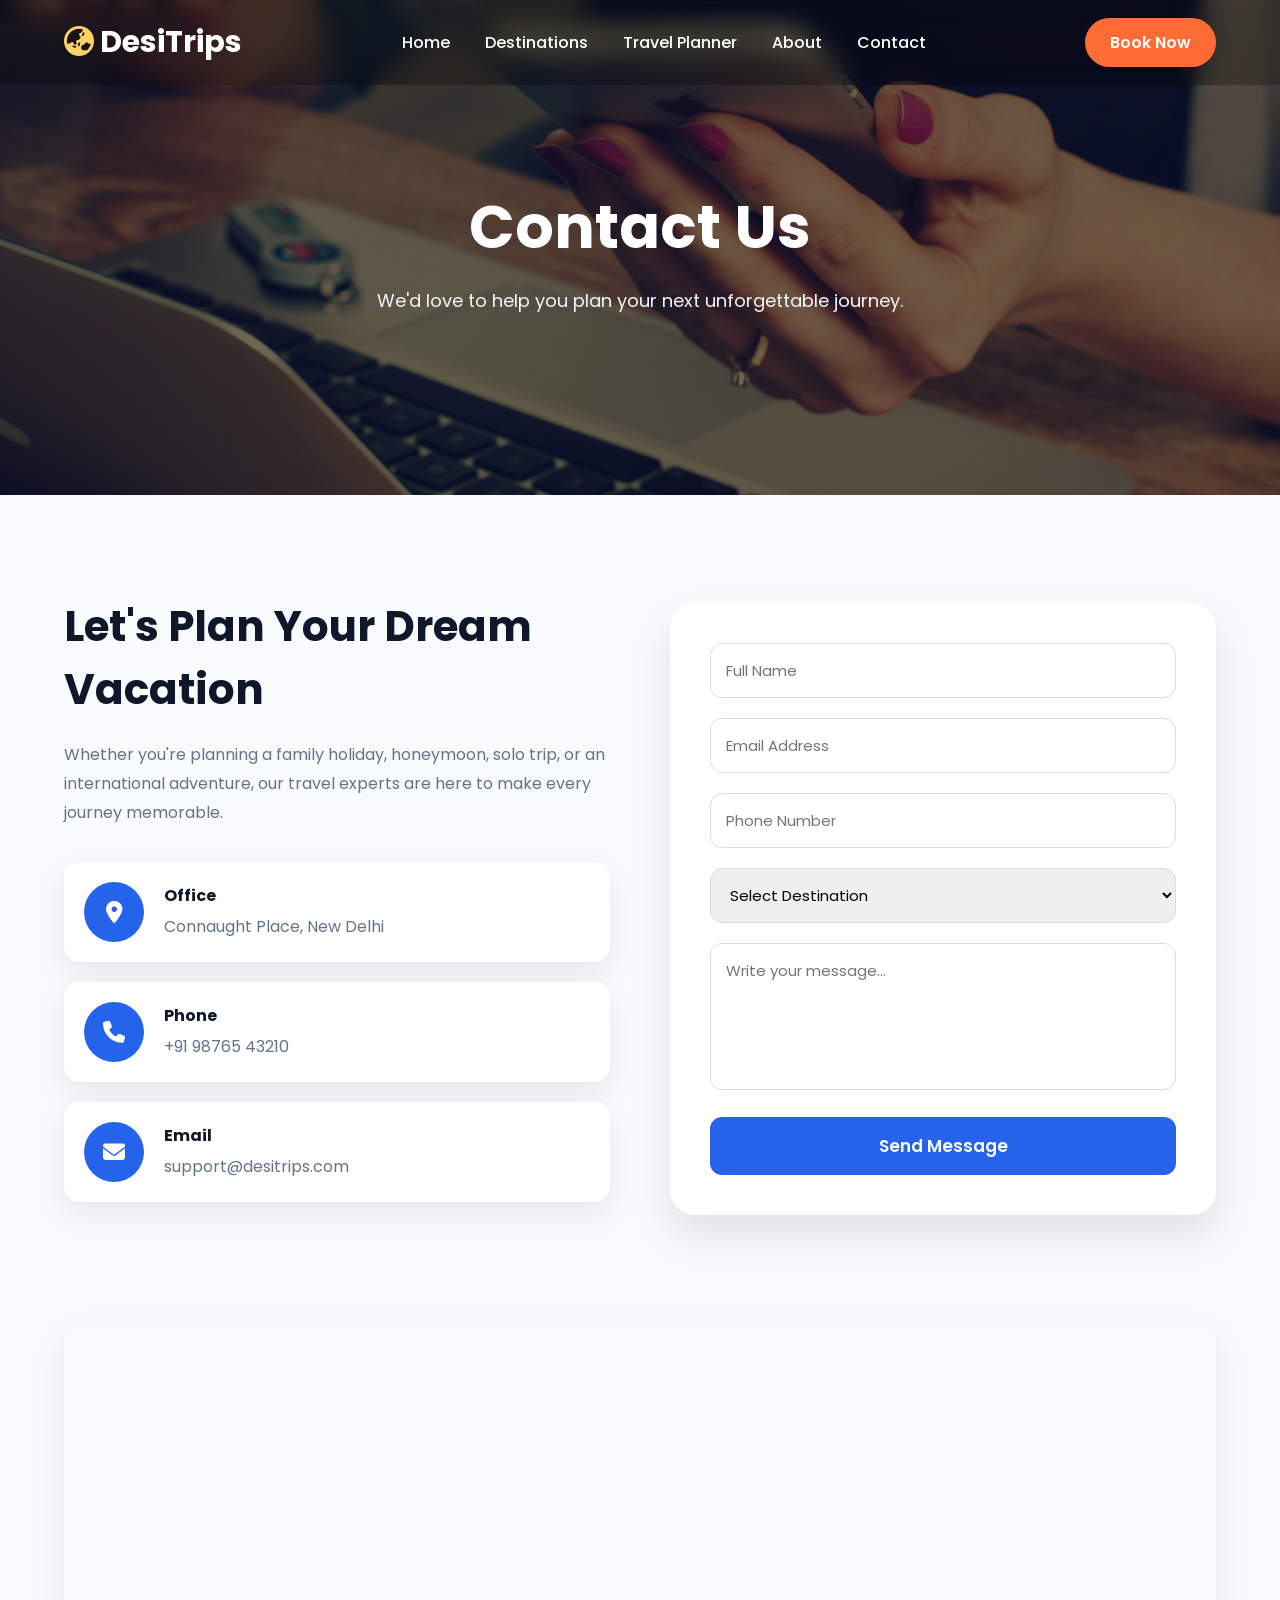
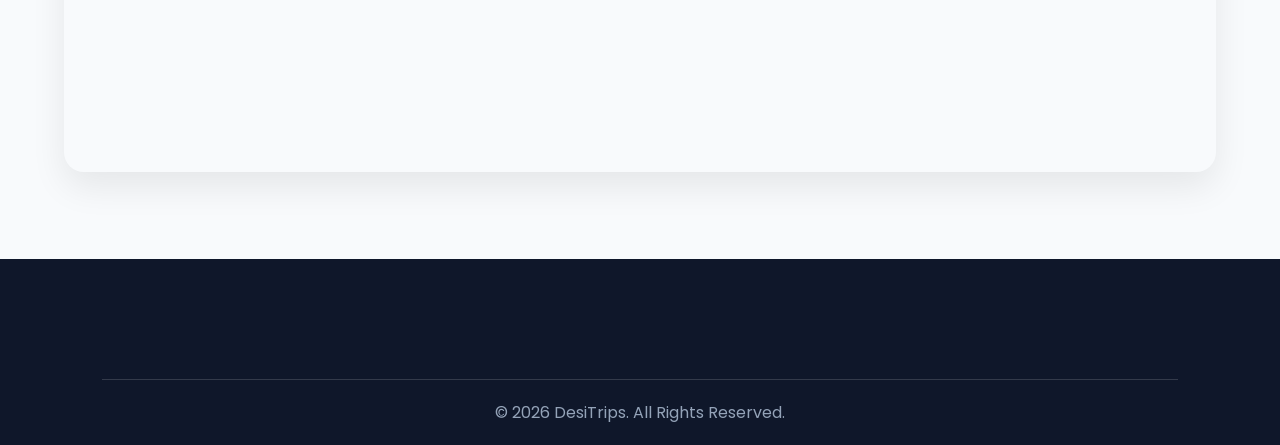
<file: contact.html>
<!DOCTYPE html>
<html lang="en">

<head>
    <meta charset="UTF-8">
    <meta name="viewport" content="width=device-width, initial-scale=1.0">

    <title>Contact Us | DesiTrips</title>

    <!-- Google Font -->
    <link href="https://fonts.googleapis.com/css2?family=Poppins:wght@300;400;500;600;700;800&display=swap" rel="stylesheet">

    <!-- Font Awesome -->
    <link rel="stylesheet"
        href="https://cdnjs.cloudflare.com/ajax/libs/font-awesome/6.7.2/css/all.min.css">

    <link rel="stylesheet" href="style.css">
    <link rel="stylesheet" href="contact.css">
</head>

<body>

<!-- ================= NAVBAR ================= -->

<header>

    <nav class="navbar">

        <div class="logo">
            <i class="fa-solid fa-earth-asia"></i>
            <span>DesiTrips</span>
        </div>

        <ul>

            <li><a href="index.html">Home</a></li>

            <li><a href="index.html#destinations">Destinations</a></li>

            <li><a href="planner.html">Travel Planner</a></li>

            <li><a href="index.html#about">About</a></li>

            <li><a href="contact.html">Contact</a></li>

        </ul>

        <a href="#" class="book-btn">
            Book Now
        </a>

    </nav>

</header>

<!-- ================= CONTACT HERO ================= -->

<section class="contact-hero">

    <div class="overlay"></div>

    <div class="hero-text">

        <h1>Contact Us</h1>

        <p>
            We'd love to help you plan your next unforgettable journey.
        </p>

    </div>

</section>

<!-- ================= CONTACT SECTION ================= -->

<section class="contact-section">

    <div class="contact-left">

        <h2>Let's Plan Your Dream Vacation</h2>

        <p>
            Whether you're planning a family holiday, honeymoon, solo trip,
            or an international adventure, our travel experts are here to
            make every journey memorable.
        </p>

        <div class="info-box">

            <i class="fa-solid fa-location-dot"></i>

            <div>

                <h4>Office</h4>

                <p>Connaught Place, New Delhi</p>

            </div>

        </div>

        <div class="info-box">

            <i class="fa-solid fa-phone"></i>

            <div>

                <h4>Phone</h4>

                <p>+91 98765 43210</p>

            </div>

        </div>

        <div class="info-box">

            <i class="fa-solid fa-envelope"></i>

            <div>

                <h4>Email</h4>

                <p>support@desitrips.com</p>

            </div>

        </div>

    </div>

    <div class="contact-right">

        <form id="contactForm">

            <div class="input-group">

                <input type="text" id="name" placeholder="Full Name">

                <small id="nameError"></small>

            </div>

            <div class="input-group">

                <input type="email" id="email" placeholder="Email Address">

                <small id="emailError"></small>

            </div>

            <div class="input-group">

                <input type="text" id="phone" placeholder="Phone Number">

                <small id="phoneError"></small>

            </div>

            <div class="input-group">

                <select id="destination">

                    <option value="">Select Destination</option>

                    <option>Goa</option>

                    <option>Manali</option>

                    <option>Jaipur</option>

                    <option>Kerala</option>

                    <option>Bali</option>

                    <option>Dubai</option>

                </select>

                <small id="destinationError"></small>

            </div>

            <div class="input-group">

                <textarea
                    id="message"
                    rows="5"
                    placeholder="Write your message..."
                ></textarea>

                <small id="messageError"></small>

            </div>

            <button type="submit" class="submit-btn">

                Send Message

            </button>

        </form>

    </div>

</section>

<!-- ================= MAP ================= -->

<section class="map-section">

    <iframe
        src="https://www.google.com/maps?q=Connaught+Place,+New+Delhi&output=embed"
        loading="lazy">
    </iframe>

</section>

<!-- Footer -->

<footer>

    <div class="copyright">

        © 2026 DesiTrips. All Rights Reserved.

    </div>

</footer>

<script src="validation.js"></script>

</body>

</html>
</file>
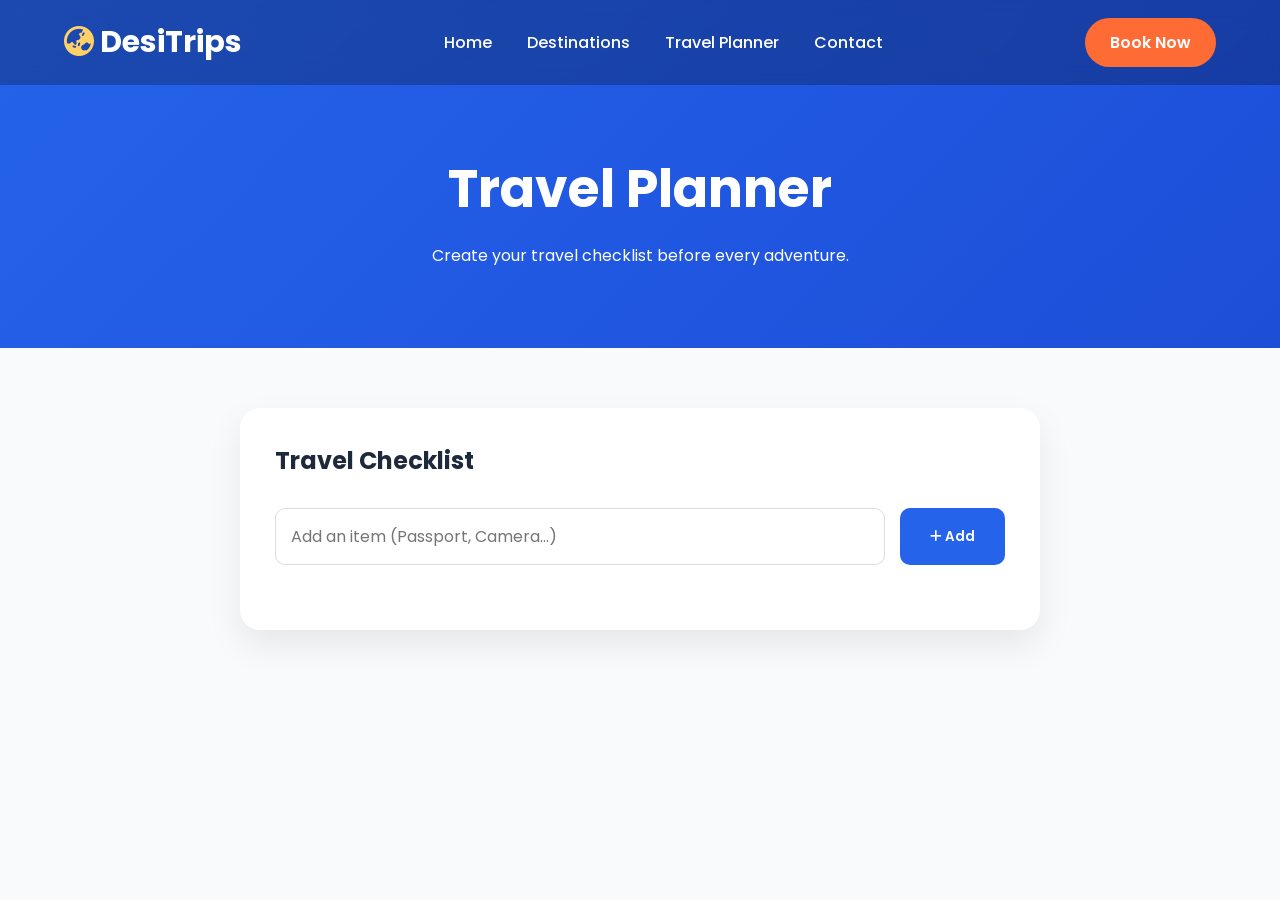
<file: planner.html>
<!DOCTYPE html>
<html lang="en">

<head>

    <meta charset="UTF-8">

    <meta name="viewport" content="width=device-width, initial-scale=1.0">

    <title>Travel Planner | DesiTrips</title>

    <link rel="stylesheet" href="style.css">

    <link rel="stylesheet" href="planner.css">

    <link rel="stylesheet"
    href="https://cdnjs.cloudflare.com/ajax/libs/font-awesome/6.7.2/css/all.min.css">

</head>

<body>

<header>

<nav class="navbar">

<div class="logo">

<i class="fa-solid fa-earth-asia"></i>

<span>DesiTrips</span>

</div>

<ul>

<li><a href="index.html">Home</a></li>

<li><a href="index.html#destinations">Destinations</a></li>

<li><a href="planner.html">Travel Planner</a></li>

<li><a href="contact.html">Contact</a></li>

</ul>

<a href="#" class="book-btn">Book Now</a>

</nav>

</header>

<section class="planner-hero">

<h1>Travel Planner</h1>

<p>Create your travel checklist before every adventure.</p>

</section>

<section class="planner-container">

<div class="planner-card">

<h2>Travel Checklist</h2>

<div class="add-task">

<input
type="text"
id="taskInput"
placeholder="Add an item (Passport, Camera...)">

<button onclick="addTask()">

<i class="fa-solid fa-plus"></i>

Add

</button>

</div>

<ul id="taskList"></ul>

</div>

</section>

<script src="planner.js"></script>

</body>

</html>
</file>
<file: style.css>
/* ==========================
   GOOGLE FONT
========================== */

@import url('https://fonts.googleapis.com/css2?family=Poppins:wght@300;400;500;600;700;800&display=swap');

/* ==========================
   RESET
========================== */

*{
    margin:0;
    padding:0;
    box-sizing:border-box;
    font-family:'Poppins',sans-serif;
    scroll-behavior:smooth;
}

body{
    background:#F8FAFC;
    color:#1E293B;
    overflow-x:hidden;
}

img{
    width:100%;
    display:block;
}

a{
    text-decoration:none;
}

ul{
    list-style:none;
}

/* ==========================
   NAVBAR
========================== */

header{
    width:100%;
    position:fixed;
    top:0;
    left:0;
    z-index:999;
    background:rgba(0,0,0,.25);
    backdrop-filter:blur(12px);
}

.navbar{

    width:90%;
    margin:auto;

    display:flex;

    justify-content:space-between;

    align-items:center;

    padding:18px 0;

}

.logo{

    color:white;

    font-size:30px;

    font-weight:700;

}

.logo i{

    color:#FFD166;

}

.navbar ul{

    display:flex;

    gap:35px;

}

.navbar ul a{

    color:white;

    font-weight:500;

    transition:.3s;

}

.navbar ul a:hover{

    color:#FFD166;

}

.book-btn{

    background:#FF6B35;

    color:white;

    padding:12px 25px;

    border-radius:40px;

    font-weight:600;

    transition:.3s;

}

.book-btn:hover{

    background:#E85D04;

}

/* ==========================
   HERO
========================== */

.hero{

    min-height:100vh;

    background:url("images/hero.jpg") center/cover no-repeat;

    position:relative;

    display:flex;

    align-items:center;

    justify-content:center;

    text-align:center;

    padding:120px 10%;

}

.overlay{

    position:absolute;

    inset:0;

    background:rgba(0,0,0,.55);

}

.hero-content{

    position:relative;

    z-index:2;

    max-width:900px;

    color:white;

}

.tag{

    display:inline-block;

    background:#FF6B35;

    padding:10px 20px;

    border-radius:30px;

    margin-bottom:25px;

    font-size:14px;

}

.hero h1{

    font-size:60px;

    line-height:1.2;

    margin-bottom:20px;

}

.hero p{

    font-size:19px;

    color:#F1F5F9;

    margin-bottom:45px;

}

/* ==========================
   SEARCH BOX
========================== */

.search-box{

    background:white;

    border-radius:20px;

    padding:25px;

    display:grid;

    grid-template-columns:repeat(5,1fr);

    gap:18px;

    box-shadow:0 20px 40px rgba(0,0,0,.2);

}

.field{

    display:flex;

    flex-direction:column;

}

.field label{

    color:#0F172A;

    font-size:14px;

    font-weight:600;

    margin-bottom:8px;

}

.field input,

.field select{

    padding:14px;

    border:1px solid #ddd;

    border-radius:10px;

    outline:none;

}

.search-box button{

    border:none;

    background:#2563EB;

    color:white;

    border-radius:10px;

    cursor:pointer;

    font-size:16px;

    font-weight:600;

    transition:.3s;

}

.search-box button:hover{

    background:#1D4ED8;

}

/* ==========================
   STATS
========================== */

.stats{

    width:90%;

    margin:-60px auto 80px;

    background:white;

    border-radius:20px;

    display:grid;

    grid-template-columns:repeat(4,1fr);

    text-align:center;

    padding:35px;

    box-shadow:0 15px 35px rgba(0,0,0,.08);

    position:relative;

    z-index:5;

}

.stat h2{

    color:#2563EB;

    font-size:38px;

}

.stat p{

    color:#64748B;

    margin-top:10px;

}


/* ==========================
   COMMON SECTION TITLE
========================== */

.section-title{
    text-align:center;
    margin-bottom:60px;
}

.section-title h2{
    font-size:42px;
    color:#0F172A;
    margin-bottom:15px;
}

.section-title p{
    color:#64748B;
    max-width:700px;
    margin:auto;
    line-height:1.8;
}

/* ==========================
   DESTINATIONS
========================== */

.destinations{
    width:90%;
    margin:100px auto;
}

.cards{
    display:grid;
    grid-template-columns:repeat(3,1fr);
    gap:30px;
}

.card{
    background:#fff;
    border-radius:20px;
    overflow:hidden;
    box-shadow:0 15px 35px rgba(0,0,0,.08);
    transition:.4s;
}

.card:hover{
    transform:translateY(-10px);
    box-shadow:0 20px 45px rgba(0,0,0,.15);
}

.card img{
    height:240px;
    object-fit:cover;
    transition:.5s;
}

.card:hover img{
    transform:scale(1.08);
}

.card-content{
    padding:25px;
}

.card-content h3{
    font-size:26px;
    margin-bottom:10px;
    color:#0F172A;
}

.card-content p{
    color:#64748B;
    line-height:1.7;
    margin-bottom:18px;
}

.card-content span{
    color:#2563EB;
    font-weight:700;
}

/* ==========================
   WHY CHOOSE US
========================== */

.why-us{
    background:#EFF6FF;
    padding:100px 5%;
}

.features{
    display:grid;
    grid-template-columns:repeat(4,1fr);
    gap:30px;
}

.feature{
    background:#fff;
    padding:35px 25px;
    text-align:center;
    border-radius:20px;
    transition:.4s;
    box-shadow:0 12px 30px rgba(0,0,0,.08);
}

.feature:hover{
    transform:translateY(-10px);
}

.feature i{
    width:80px;
    height:80px;
    line-height:80px;
    border-radius:50%;
    background:#2563EB;
    color:#fff;
    font-size:32px;
    margin-bottom:20px;
}

.feature h3{
    margin-bottom:15px;
    font-size:24px;
}

.feature p{
    color:#64748B;
    line-height:1.8;
}

/* ==========================
   TOUR PACKAGES
========================== */

.packages{
    width:90%;
    margin:100px auto;
}

.packages .cards{
    display:grid;
    grid-template-columns:repeat(2,1fr);
    gap:35px;
}

.packages .card img{
    height:260px;
}

.packages .card-content h4{
    color:#FF6B35;
    font-size:28px;
    margin:15px 0;
}

.btn{
    display:inline-block;
    background:#2563EB;
    color:#fff;
    padding:12px 28px;
    border-radius:30px;
    transition:.3s;
    font-weight:600;
}

.btn:hover{
    background:#1D4ED8;
}

/* ==========================
   TESTIMONIALS
========================== */

.testimonials{
    padding:100px 5%;
    background:#F8FAFC;
}

.testimonials .cards{
    display:grid;
    grid-template-columns:repeat(3,1fr);
    gap:30px;
}

.testimonials .card{
    text-align:center;
    padding:30px;
}

.testimonials .card img{
    width:90px;
    height:90px;
    border-radius:50%;
    margin:20px auto;
    object-fit:cover;
    border:4px solid #2563EB;
}

.testimonials h4{
    color:#FFD700;
    margin:10px 0;
}

/* ==========================
   GALLERY
========================== */

.gallery{
    width:90%;
    margin:100px auto;
}

.gallery-grid{
    display:grid;
    grid-template-columns:repeat(3,1fr);
    gap:20px;
}

.gallery-grid img{
    height:250px;
    object-fit:cover;
    border-radius:15px;
    transition:.4s;
    cursor:pointer;
}

.gallery-grid img:hover{
    transform:scale(1.05);
}

/* ==========================
   NEWSLETTER
========================== */

.newsletter{
    background:linear-gradient(135deg,#2563EB,#1D4ED8);
    color:#fff;
    padding:80px 10%;
    text-align:center;
}

.newsletter h2{
    font-size:40px;
    margin-bottom:15px;
}

.newsletter p{
    max-width:650px;
    margin:0 auto 30px;
    line-height:1.8;
}

.newsletter form{
    display:flex;
    justify-content:center;
    gap:15px;
    flex-wrap:wrap;
}

.newsletter input{
    width:350px;
    max-width:100%;
    padding:15px;
    border:none;
    border-radius:10px;
    outline:none;
}

.newsletter button{
    padding:15px 30px;
    border:none;
    border-radius:10px;
    background:#FF6B35;
    color:#fff;
    cursor:pointer;
    font-size:16px;
    font-weight:600;
    transition:.3s;
}

.newsletter button:hover{
    background:#E85D04;
}

/* ==========================
   FOOTER
========================== */

footer{
    background:#0F172A;
    color:#fff;
    padding:70px 8% 20px;
}

.footer-container{
    display:grid;
    grid-template-columns:repeat(4,1fr);
    gap:40px;
}

.footer-box h2,
.footer-box h3{
    margin-bottom:20px;
}

.footer-box p,
.footer-box li{
    color:#CBD5E1;
    line-height:1.9;
}

.footer-box ul li{
    margin-bottom:10px;
}

.footer-box a{
    color:#CBD5E1;
    transition:.3s;
}

.footer-box a:hover{
    color:#FFD166;
}

.social-icons{
    margin-top:20px;
}

.social-icons a{
    display:inline-flex;
    align-items:center;
    justify-content:center;
    width:42px;
    height:42px;
    border-radius:50%;
    background:#1E293B;
    margin-right:10px;
    color:#fff;
    transition:.3s;
}

.social-icons a:hover{
    background:#2563EB;
    transform:translateY(-4px);
}

.copyright{
    text-align:center;
    margin-top:50px;
    border-top:1px solid rgba(255,255,255,.15);
    padding-top:20px;
    color:#94A3B8;
}

/* ==========================
   RESPONSIVE
========================== */

@media(max-width:992px){

    .search-box{
        grid-template-columns:repeat(2,1fr);
    }

    .stats{
        grid-template-columns:repeat(2,1fr);
        gap:20px;
    }

    .cards,
    .packages .cards,
    .features,
    .gallery-grid,
    .footer-container,
    .testimonials .cards{
        grid-template-columns:repeat(2,1fr);
    }

}

@media(max-width:768px){

    .navbar{
        flex-direction:column;
        gap:20px;
    }

    .navbar ul{
        flex-wrap:wrap;
        justify-content:center;
        gap:15px;
    }

    .hero h1{
        font-size:38px;
    }

    .hero p{
        font-size:16px;
    }

    .search-box{
        grid-template-columns:1fr;
    }

    .stats{
        grid-template-columns:1fr;
    }

    .cards,
    .packages .cards,
    .features,
    .gallery-grid,
    .footer-container,
    .testimonials .cards{
        grid-template-columns:1fr;
    }

    .section-title h2{
        font-size:32px;
    }

    .newsletter h2{
        font-size:30px;
    }

    .newsletter form{
        flex-direction:column;
        align-items:center;
    }

    .newsletter input,
    .newsletter button{
        width:100%;
        max-width:400px;
    }

}
</file>
<file: contact.css>
/* ==========================
   CONTACT HERO
========================== */

.contact-hero {
  height: 55vh;
  background: url("images/contact-banner.jpg") center/cover no-repeat;
  position: relative;
  display: flex;
  align-items: center;
  justify-content: center;
  text-align: center;
}

.contact-hero .overlay {
  position: absolute;
  inset: 0;
  background: rgba(0, 0, 0, 0.55);
}

.hero-text {
  position: relative;
  color: #fff;
  z-index: 2;
}

.hero-text h1 {
  font-size: 60px;
  margin-bottom: 15px;
}

.hero-text p {
  font-size: 18px;
  color: #f1f5f9;
}

/* ==========================
   CONTACT SECTION
========================== */

.contact-section {
  width: 90%;
  margin: 100px auto;
  display: grid;
  grid-template-columns: 1fr 1fr;
  gap: 60px;
  align-items: center;
}

/* Left Side */

.contact-left h2 {
  font-size: 42px;
  color: #0f172a;
  margin-bottom: 20px;
}

.contact-left p {
  color: #64748b;
  line-height: 1.8;
  margin-bottom: 35px;
}

.info-box {
  display: flex;
  align-items: center;
  gap: 20px;
  background: #fff;
  padding: 20px;
  margin-bottom: 20px;
  border-radius: 15px;
  box-shadow: 0 12px 30px rgba(0, 0, 0, 0.08);
}

.info-box i {
  width: 60px;
  height: 60px;
  line-height: 60px;
  text-align: center;
  border-radius: 50%;
  background: #2563eb;
  color: #fff;
  font-size: 22px;
}

.info-box h4 {
  margin-bottom: 5px;
  color: #0f172a;
}

.info-box p {
  margin: 0;
}

/* ==========================
   CONTACT FORM
========================== */

.contact-right {
  background: rgba(255, 255, 255, 0.95);
  padding: 40px;
  border-radius: 25px;
  box-shadow: 0 20px 40px rgba(0, 0, 0, 0.1);
}

.input-group {
  margin-bottom: 20px;
}

.input-group input,
.input-group select,
.input-group textarea {
  width: 100%;
  padding: 15px;

  border: 1px solid #ddd;

  border-radius: 12px;

  outline: none;

  font-size: 15px;

  transition: 0.3s;
}

.input-group input:focus,
.input-group select:focus,
.input-group textarea:focus {
  border-color: #2563eb;
}

.input-group textarea {
  resize: none;
}

.submit-btn {
  width: 100%;

  padding: 16px;

  background: #2563eb;

  color: #fff;

  border: none;

  border-radius: 12px;

  font-size: 17px;

  font-weight: 600;

  cursor: pointer;

  transition: 0.3s;
}

.submit-btn:hover {
  background: #1d4ed8;
}

small {
  display: block;

  margin-top: 6px;

  color: #e63946;

  font-size: 13px;
}

/* ==========================
   MAP
========================== */

.map-section {
  width: 90%;

  margin: 80px auto;
}

.map-section iframe {
  width: 100%;

  height: 450px;

  border: none;

  border-radius: 20px;

  box-shadow: 0 15px 35px rgba(0, 0, 0, 0.08);
}

/* ==========================
   RESPONSIVE
========================== */

@media (max-width: 992px) {
  .contact-section {
    grid-template-columns: 1fr;
  }
}

@media (max-width: 768px) {
  .hero-text h1 {
    font-size: 40px;
  }

  .contact-left h2 {
    font-size: 32px;
  }

  .contact-right {
    padding: 25px;
  }

  .map-section iframe {
    height: 300px;
  }
}
</file>
<file: planner.css>
.planner-hero{

padding:150px 20px 80px;

text-align:center;

background:linear-gradient(135deg,#2563EB,#1D4ED8);

color:white;

}

.planner-hero h1{

font-size:52px;

margin-bottom:15px;

}

.planner-container{

width:90%;

max-width:800px;

margin:60px auto;

}

.planner-card{

background:white;

padding:35px;

border-radius:20px;

box-shadow:0 15px 35px rgba(0,0,0,.08);

}

.add-task{

display:flex;

gap:15px;

margin:30px 0;

}

.add-task input{

flex:1;

padding:15px;

border:1px solid #ddd;

border-radius:10px;

font-size:16px;

}

.add-task button{

padding:15px 30px;

border:none;

background:#2563EB;

color:white;

border-radius:10px;

cursor:pointer;

font-weight:600;

}

#taskList{

list-style:none;

}

#taskList li{

display:flex;

justify-content:space-between;

align-items:center;

padding:18px;

margin-bottom:15px;

background:#F8FAFC;

border-radius:12px;

font-size:17px;

}

.completed{

text-decoration:line-through;

color:#888;

}

.actions button{

margin-left:10px;

border:none;

padding:8px 12px;

border-radius:8px;

cursor:pointer;

}

.complete{

background:#22C55E;

color:white;

}

.delete{

background:#EF4444;

color:white;

}

@media(max-width:768px){

.add-task{

flex-direction:column;

}

.add-task button{

width:100%;

}

}
</file>
